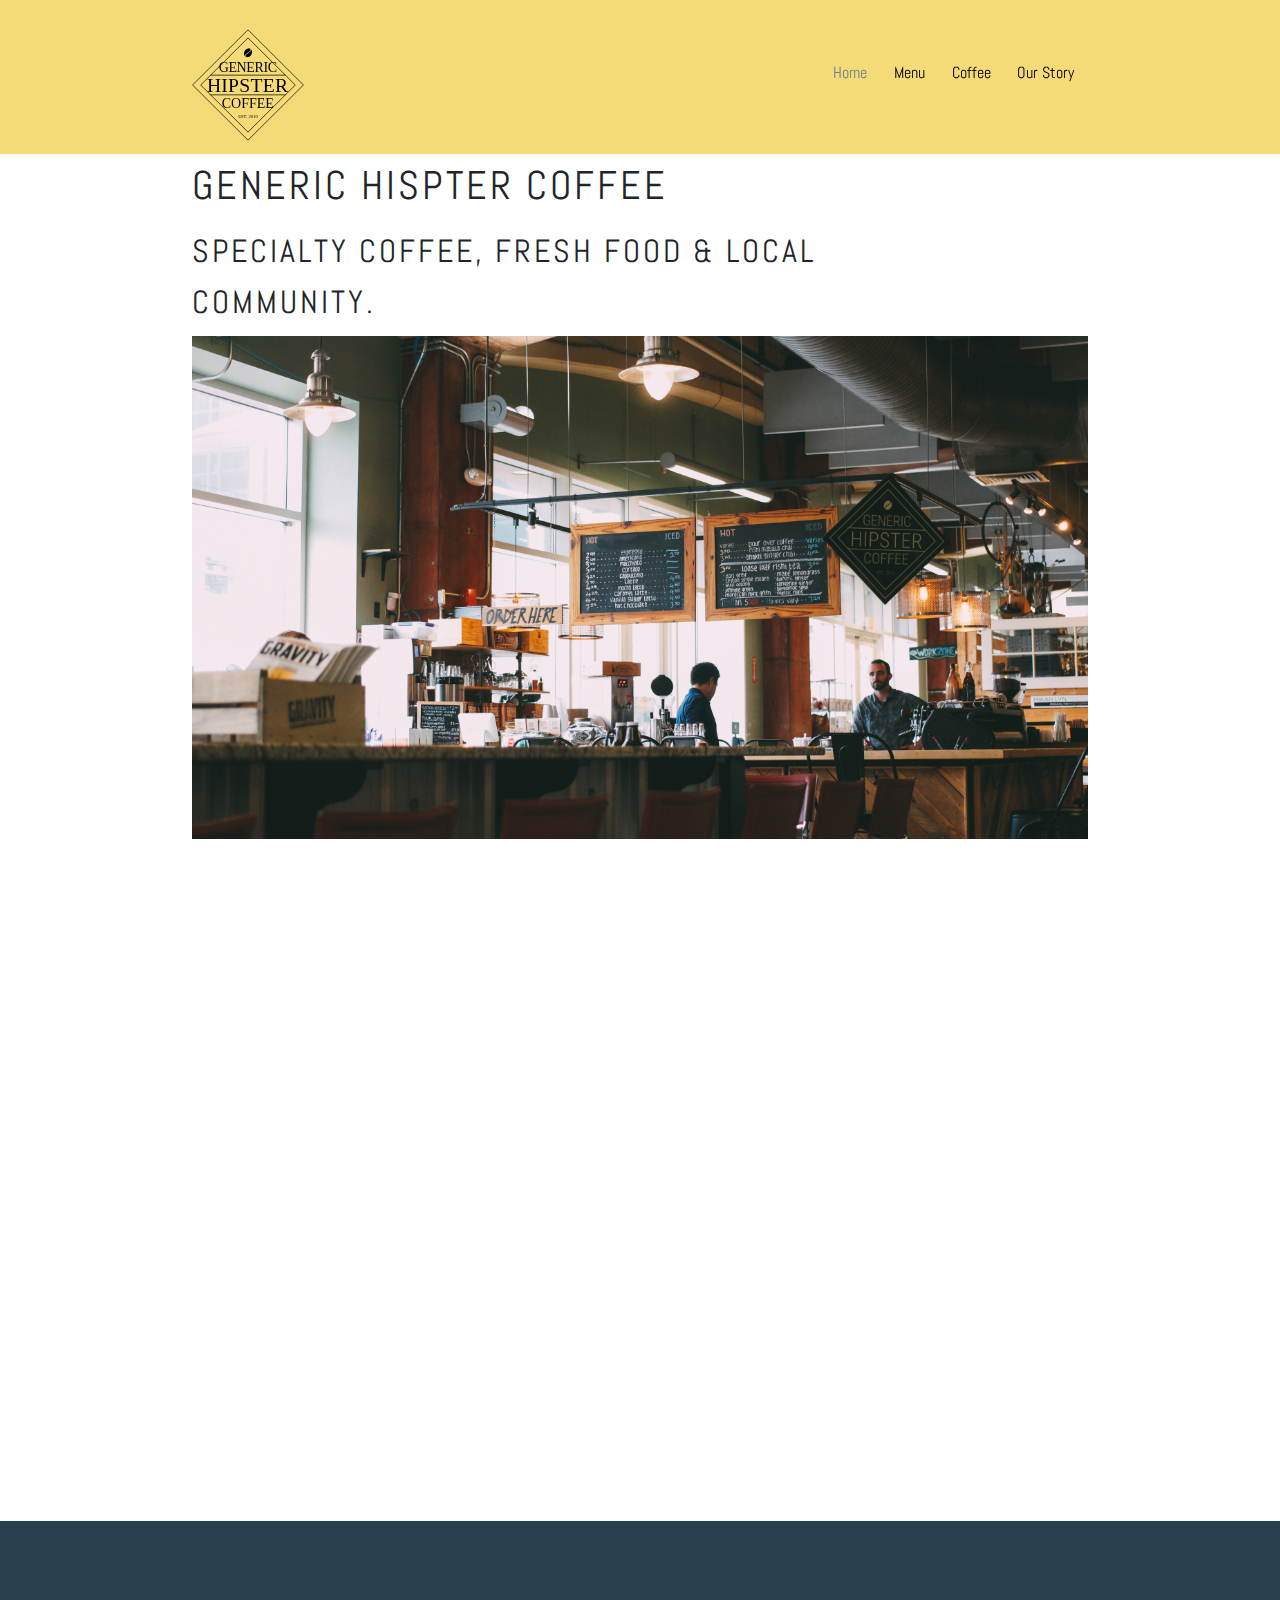
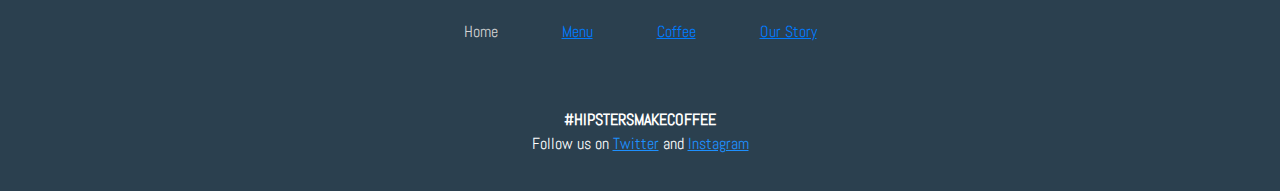
<file: public/index.html>
<!DOCTYPE html><html lang="en"><head><meta charset="UTF-8"><meta name="viewport" content="width=device-width,initial-scale=1"><meta http-equiv="X-UA-Compatible" content="ie=edge"><link rel="stylesheet" href="css/index.css"><link href="https://fonts.googleapis.com/css?family=Abel" rel="stylesheet"><link href="https://unpkg.com/aos@2.3.1/dist/aos.css" rel="stylesheet"><title>Generic Hipster Coffee</title></head><body><nav><svg data-aos="fade-left" data-aos-duration="1000" data-aos-easing="ease-in-sine" xmlns="http://www.w3.org/2000/svg" viewBox="0 0 80 80"><path fill="none" stroke="#000" stroke-width="0.5" d="M13.18186 47.022h53.63626M13.18186 32.978h53.63626M6.21902 40L40 6.3672 73.78094 40 40 73.6328zM.38676 40L40 .5605 79.61323 40 40 79.4395z"/><g fill="#000"><path d="M41.6392 14.15252a2.71023 3.2775 30 0 0-3.98642 1.4828 2.71023 3.2775 30 0 0 .2178 3.80635c.03243-.3869.11958-.84645.37364-1.26825.30624-.50844 1.023-.97033 1.7204-1.44467.3487-.23718.6925-.47083.96896-.69.27645-.21917.4835-.43073.56244-.57964.23854-.45017.2077-.94065.15332-1.3007a2.71023 3.2775 30 0 0-.01015-.0059zm.44014.3353c.0091.36143-.0261.77533-.22974 1.15964-.13248.25002-.374.4707-.6679.7037-.29387.23298-.64227.47154-.99107.7088-.6976.47447-1.39834.97584-1.60526 1.31944-.29873.49598-.33078 1.00928-.32377 1.385a2.71023 3.2775 30 0 0 .09928.06633 2.71023 3.2775 30 0 0 3.9857-1.48546 2.71023 3.2775 30 0 0-.26724-3.85745z"/><g font-weight="300" font-family="Roboto Condensed" letter-spacing="0" word-spacing="0" text-anchor="middle"><text x="39.70137" y="45.23859" style="line-height:125%;-inkscape-font-specification:'Roboto Condensed, Light';font-variant-ligatures:normal;font-variant-caps:normal;font-variant-numeric:normal;font-feature-settings:normal;text-align:center" font-size="14" writing-mode="lr"><tspan x="39.70137" y="45.23859" style="-inkscape-font-specification:'Roboto Condensed, Light';font-variant-ligatures:normal;font-variant-caps:normal;font-variant-numeric:normal;font-feature-settings:normal;text-align:center" letter-spacing=".19">HIPSTER</tspan></text><text x="39.87305" y="56.25534" style="line-height:125%;-inkscape-font-specification:'Roboto Condensed, Light';font-variant-ligatures:normal;font-variant-caps:normal;font-variant-numeric:normal;font-feature-settings:normal;text-align:center" font-size="10"><tspan x="39.87305" y="56.25534" style="-inkscape-font-specification:'Roboto Condensed, Light';font-variant-ligatures:normal;font-variant-caps:normal;font-variant-numeric:normal;font-feature-settings:normal;text-align:center">COFFEE</tspan></text><text x="39.92188" y="30.91534" style="line-height:125%;-inkscape-font-specification:'Roboto Condensed, Light';font-variant-ligatures:normal;font-variant-caps:normal;font-variant-numeric:normal;font-feature-settings:normal;text-align:center" font-size="10"><tspan x="39.77687" y="30.91534" dx="0" style="-inkscape-font-specification:'Roboto Condensed, Light';font-variant-ligatures:normal;font-variant-caps:normal;font-variant-numeric:normal;font-feature-settings:normal;text-align:center" letter-spacing="-.29">GENERIC</tspan></text><text x="39.96712" y="63.48445" style="line-height:125%;-inkscape-font-specification:'Roboto Condensed, Light';font-variant-ligatures:normal;font-variant-caps:normal;font-variant-numeric:normal;font-feature-settings:normal;text-align:center" font-size="3.33333"><tspan x="39.96712" y="63.48445" style="-inkscape-font-specification:'Roboto Condensed, Light';font-variant-ligatures:normal;font-variant-caps:normal;font-variant-numeric:normal;font-feature-settings:normal;text-align:center">EST. 2010</tspan></text></g></g></svg><ul data-aos="fade-left" data-aos-duration="1000" data-aos-easing="ease-in-sine"><li><a href="index.html" class="current">Home</a></li><li><a href="Menu.html">Menu</a></li><li><a href="Coffee.html">Coffee</a></li><li><a href="Ourstory.html">Our Story</a></li></ul></nav><main><h1>GENERIC HISPTER COFFEE</h1><h2>SPECIALTY COFFEE, FRESH FOOD & LOCAL COMMUNITY.</h2><img src="img/counter.jpg" alt="counter"><aside><div data-aos="zoom-in" data-aos-duration="1500"><h3>OPENING HOURS</h3><p>sunday - thursday: 8:00 - 23:00<br>friday - saturday: 8:00 - 1:00</p></div><div data-aos="zoom-in" data-aos-duration="1500" data-aos-delay="300"><h3>BOOK A TABLE</h3><p>Call +1 415-321-4567</p></div><div data-aos="zoom-in" data-aos-duration="1500" data-aos-delay="600"><h3>ADDRESS</h3><p>321 Ivy St.<br>San Francisco, CA 94102</p></div></aside><div class="empty"></div><iframe src="https://www.google.com/maps/embed?pb=!1m18!1m12!1m3!1d2745.3420955850675!2d-122.42742095720632!3d37.776696661300754!2m3!1f0!2f0!3f0!3m2!1i1024!2i768!4f13.1!3m3!1m2!1s0x808580989d20328d%3A0xc4d3e78a12c5cedc!2sIvy+St%2C+San+Francisco%2C+CA%2C+USA!5e0!3m2!1sen!2scz!4v1547804696270" frameborder="0" style="border:0" allowfullscreen></iframe></main><footer><ul><li><a href="index.html" class="current">Home</a></li><li><a href="Menu.html">Menu</a></li><li><a href="Coffee.html">Coffee</a></li><li><a href="Ourstory.html">Our Story</a></li></ul><strong>#HIPSTERSMAKECOFFEE</strong><p>Follow us on <span>Twitter</span> and <span>Instagram</span></p></footer><script src="https://code.jquery.com/jquery-3.3.1.slim.min.js"></script><script src="https://cdnjs.cloudflare.com/ajax/libs/popper.js/1.14.3/umd/popper.min.js"></script><script src="https://stackpath.bootstrapcdn.com/bootstrap/4.1.3/js/bootstrap.min.js"></script><script src="https://unpkg.com/aos@2.3.1/dist/aos.js"></script><script>AOS.init();</script></body></html>
</file>
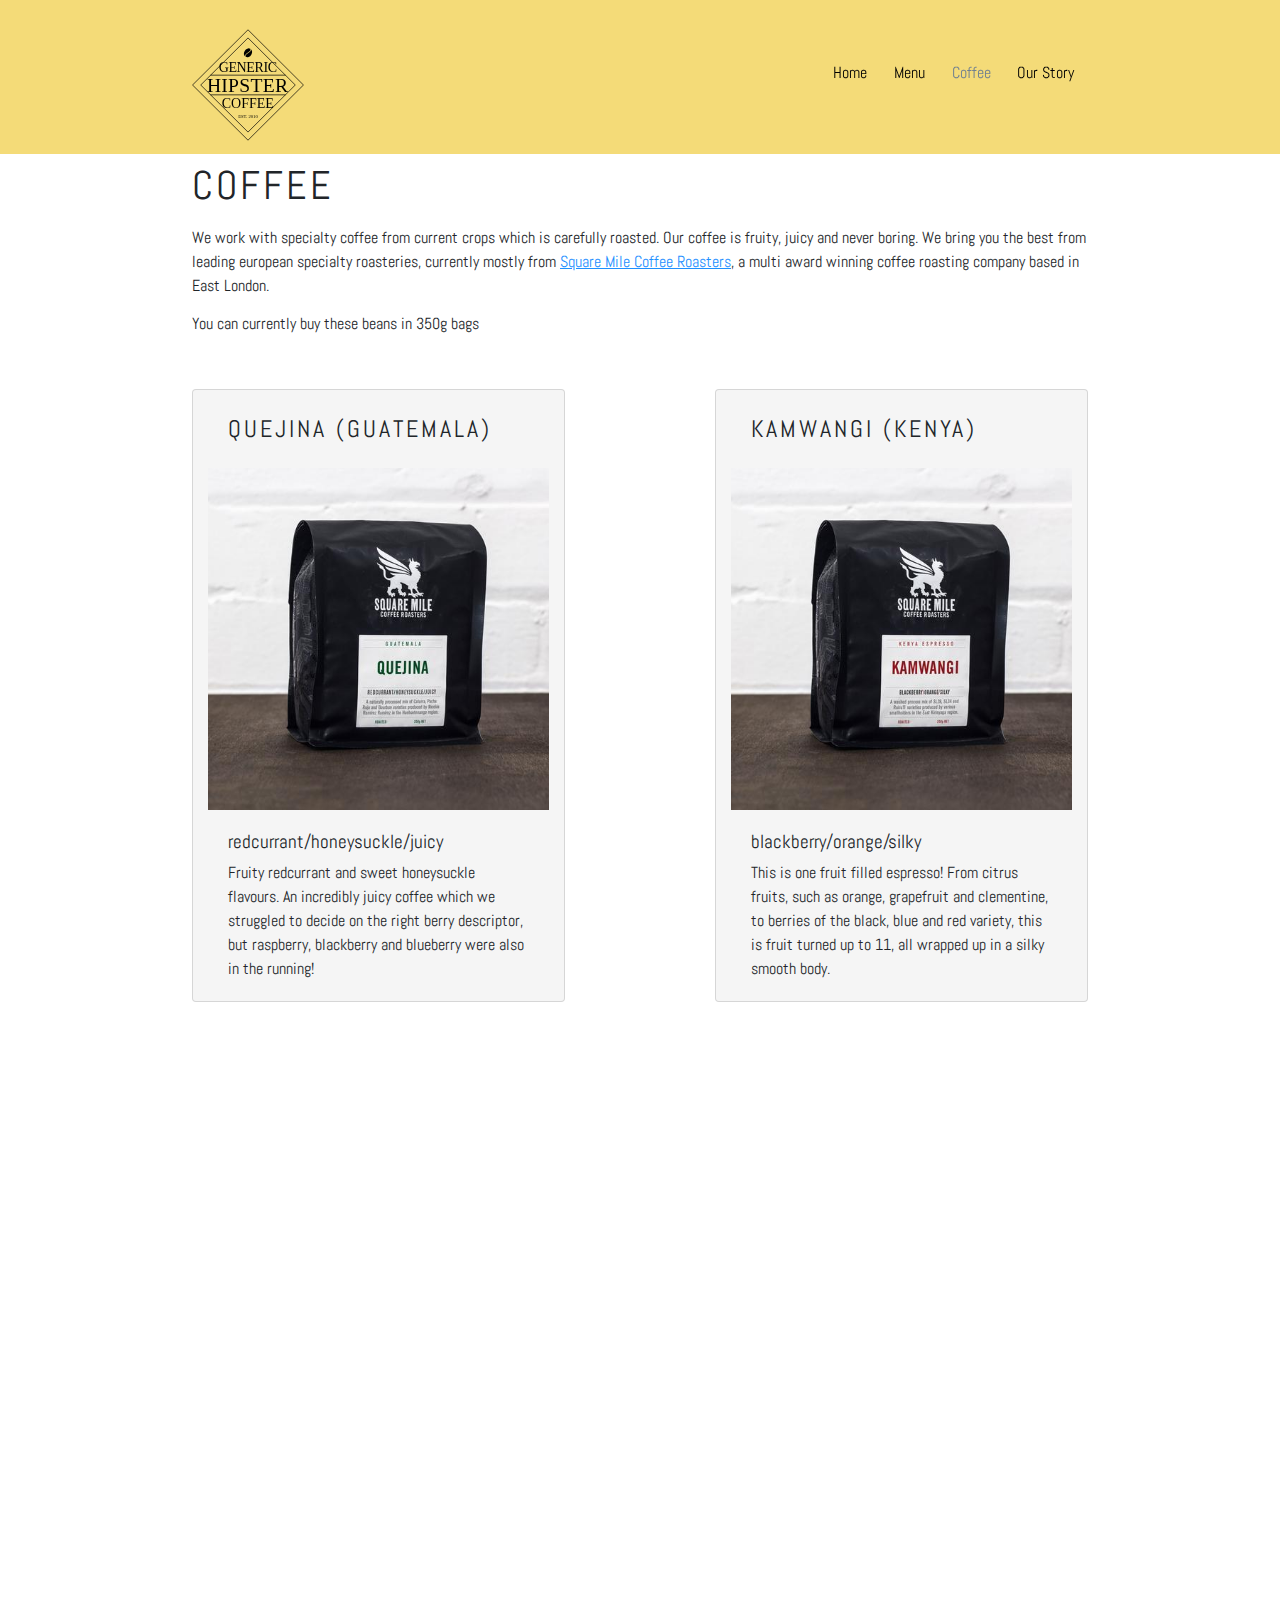
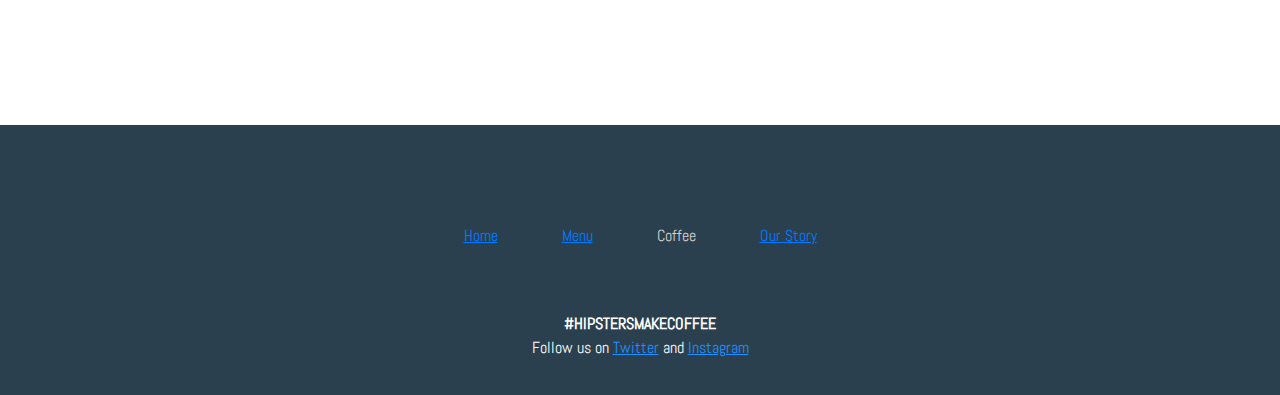
<file: public/Coffee.html>
<!DOCTYPE html><!--[if lt IE 7]>      <html class="no-js lt-ie9 lt-ie8 lt-ie7"> <![endif]--><!--[if IE 7]>         <html class="no-js lt-ie9 lt-ie8"> <![endif]--><!--[if IE 8]>         <html class="no-js lt-ie9"> <![endif]--><!--[if gt IE 8]><!--><html class="no-js"><!--<![endif]--><head><meta charset="utf-8"><meta http-equiv="X-UA-Compatible" content="IE=edge"><title>Coffee</title><meta name="description" content=""><meta name="viewport" content="width=device-width,initial-scale=1"><link rel="stylesheet" href="css/index.css"><link href="https://fonts.googleapis.com/css?family=Abel" rel="stylesheet"><link href="https://unpkg.com/aos@2.3.1/dist/aos.css" rel="stylesheet"></head><body><nav><svg data-aos="fade-left" data-aos-duration="1000" data-aos-easing="ease-in-sine" xmlns="http://www.w3.org/2000/svg" viewBox="0 0 80 80"><path fill="none" stroke="#000" stroke-width="0.5" d="M13.18186 47.022h53.63626M13.18186 32.978h53.63626M6.21902 40L40 6.3672 73.78094 40 40 73.6328zM.38676 40L40 .5605 79.61323 40 40 79.4395z"/><g fill="#000"><path d="M41.6392 14.15252a2.71023 3.2775 30 0 0-3.98642 1.4828 2.71023 3.2775 30 0 0 .2178 3.80635c.03243-.3869.11958-.84645.37364-1.26825.30624-.50844 1.023-.97033 1.7204-1.44467.3487-.23718.6925-.47083.96896-.69.27645-.21917.4835-.43073.56244-.57964.23854-.45017.2077-.94065.15332-1.3007a2.71023 3.2775 30 0 0-.01015-.0059zm.44014.3353c.0091.36143-.0261.77533-.22974 1.15964-.13248.25002-.374.4707-.6679.7037-.29387.23298-.64227.47154-.99107.7088-.6976.47447-1.39834.97584-1.60526 1.31944-.29873.49598-.33078 1.00928-.32377 1.385a2.71023 3.2775 30 0 0 .09928.06633 2.71023 3.2775 30 0 0 3.9857-1.48546 2.71023 3.2775 30 0 0-.26724-3.85745z"/><g font-weight="300" font-family="Roboto Condensed" letter-spacing="0" word-spacing="0" text-anchor="middle"><text x="39.70137" y="45.23859" style="line-height:125%;-inkscape-font-specification:'Roboto Condensed, Light';font-variant-ligatures:normal;font-variant-caps:normal;font-variant-numeric:normal;font-feature-settings:normal;text-align:center" font-size="14" writing-mode="lr"><tspan x="39.70137" y="45.23859" style="-inkscape-font-specification:'Roboto Condensed, Light';font-variant-ligatures:normal;font-variant-caps:normal;font-variant-numeric:normal;font-feature-settings:normal;text-align:center" letter-spacing=".19">HIPSTER</tspan></text><text x="39.87305" y="56.25534" style="line-height:125%;-inkscape-font-specification:'Roboto Condensed, Light';font-variant-ligatures:normal;font-variant-caps:normal;font-variant-numeric:normal;font-feature-settings:normal;text-align:center" font-size="10"><tspan x="39.87305" y="56.25534" style="-inkscape-font-specification:'Roboto Condensed, Light';font-variant-ligatures:normal;font-variant-caps:normal;font-variant-numeric:normal;font-feature-settings:normal;text-align:center">COFFEE</tspan></text><text x="39.92188" y="30.91534" style="line-height:125%;-inkscape-font-specification:'Roboto Condensed, Light';font-variant-ligatures:normal;font-variant-caps:normal;font-variant-numeric:normal;font-feature-settings:normal;text-align:center" font-size="10"><tspan x="39.77687" y="30.91534" dx="0" style="-inkscape-font-specification:'Roboto Condensed, Light';font-variant-ligatures:normal;font-variant-caps:normal;font-variant-numeric:normal;font-feature-settings:normal;text-align:center" letter-spacing="-.29">GENERIC</tspan></text><text x="39.96712" y="63.48445" style="line-height:125%;-inkscape-font-specification:'Roboto Condensed, Light';font-variant-ligatures:normal;font-variant-caps:normal;font-variant-numeric:normal;font-feature-settings:normal;text-align:center" font-size="3.33333"><tspan x="39.96712" y="63.48445" style="-inkscape-font-specification:'Roboto Condensed, Light';font-variant-ligatures:normal;font-variant-caps:normal;font-variant-numeric:normal;font-feature-settings:normal;text-align:center">EST. 2010</tspan></text></g></g></svg><ul data-aos="fade-left" data-aos-duration="1000" data-aos-easing="ease-in-sine"><li><a href="index.html">Home</a></li><li><a href="Menu.html">Menu</a></li><li><a href="Coffee.html" class="current">Coffee</a></li><li><a href="Ourstory.html">Our Story</a></li></ul></nav><main class="coffee mb-5"><h1>COFFEE</h1><p>We work with specialty coffee from current crops which is carefully roasted. Our coffee is fruity, juicy and never boring. We bring you the best from leading european specialty roasteries, currently mostly from <span>Square Mile Coffee Roasters</span>, a multi award winning coffee roasting company based in East London.</p><h6>You can currently buy these beans in 350g bags</h6><section class="d-flex justify-content-between flex-wrap"><div class="card col-md-5 mt-5" data-aos="fade-up" data-aos-duration="1500"><div class="card-body"><h2 class="card-text">QUEJINA (GUATEMALA)</h2></div><img src="img/smcr-quejina.jpg" alt="Quejina"><div class="card-body"><h5>redcurrant/honeysuckle/juicy</h5><p class="card-text">Fruity redcurrant and sweet honeysuckle flavours. An incredibly juicy coffee which we struggled to decide on the right berry descriptor, but raspberry, blackberry and blueberry were also in the running!</p></div></div><div class="card col-md-5 mt-5" data-aos="fade-up" data-aos-duration="1500"><div class="card-body"><h2 class="card-text">KAMWANGI (KENYA)</h2></div><img src="img/smcr-kamwangi.jpg" alt="Card image"><div class="card-body"><h5>blackberry/orange/silky</h5><p class="card-text">This is one fruit filled espresso! From citrus fruits, such as orange, grapefruit and clementine, to berries of the black, blue and red variety, this is fruit turned up to 11, all wrapped up in a silky smooth body.</p></div></div><div class="card col-md-5 mt-5" data-aos="fade-up" data-aos-duration="1500"><div class="card-body"><h2 class="card-text">MORMORA (ETHIOPIA)</h2></div><img src="img/smcr-mormora.jpg" alt="Card image"><div class="card-body"><h5>blackberry/orange/silky</h5><p class="card-text">Fruity, sweet notes of dried mango, strawberry and passionfruit sit alongside a delicious creamy mouthfeel making this a tasty summer Ethiopian, hot or cold.</p></div></div><div class="card col-md-5 mt-5" data-aos="fade-up" data-aos-duration="1500"><div class="card-body"><h2 class="card-text">DECAF ESPRESSO (EL SALVADOR)</h2></div><img src="img/smcr-decaf-espresso.jpg" alt="Card image"><div class="card-body"><h5>caramel/apple/cinnamon</h5><p class="card-text">This is a single origin espresso from San Carlos in El Salvador, think sweet caramel and apple notes alongside sprinklings of cinnamon in the finish.</p></div></div></section></main><footer><ul><li><a href="index.html">Home</a></li><li><a href="Menu.html">Menu</a></li><li><a href="Coffee.html" class="current">Coffee</a></li><li><a href="Ourstory.html">Our Story</a></li></ul><strong>#HIPSTERSMAKECOFFEE</strong><p>Follow us on <span>Twitter</span> and <span>Instagram</span></p></footer><script src="" async defer="defer"></script><script src="https://unpkg.com/aos@2.3.1/dist/aos.js"></script><script>AOS.init();</script></body></html>
</file>
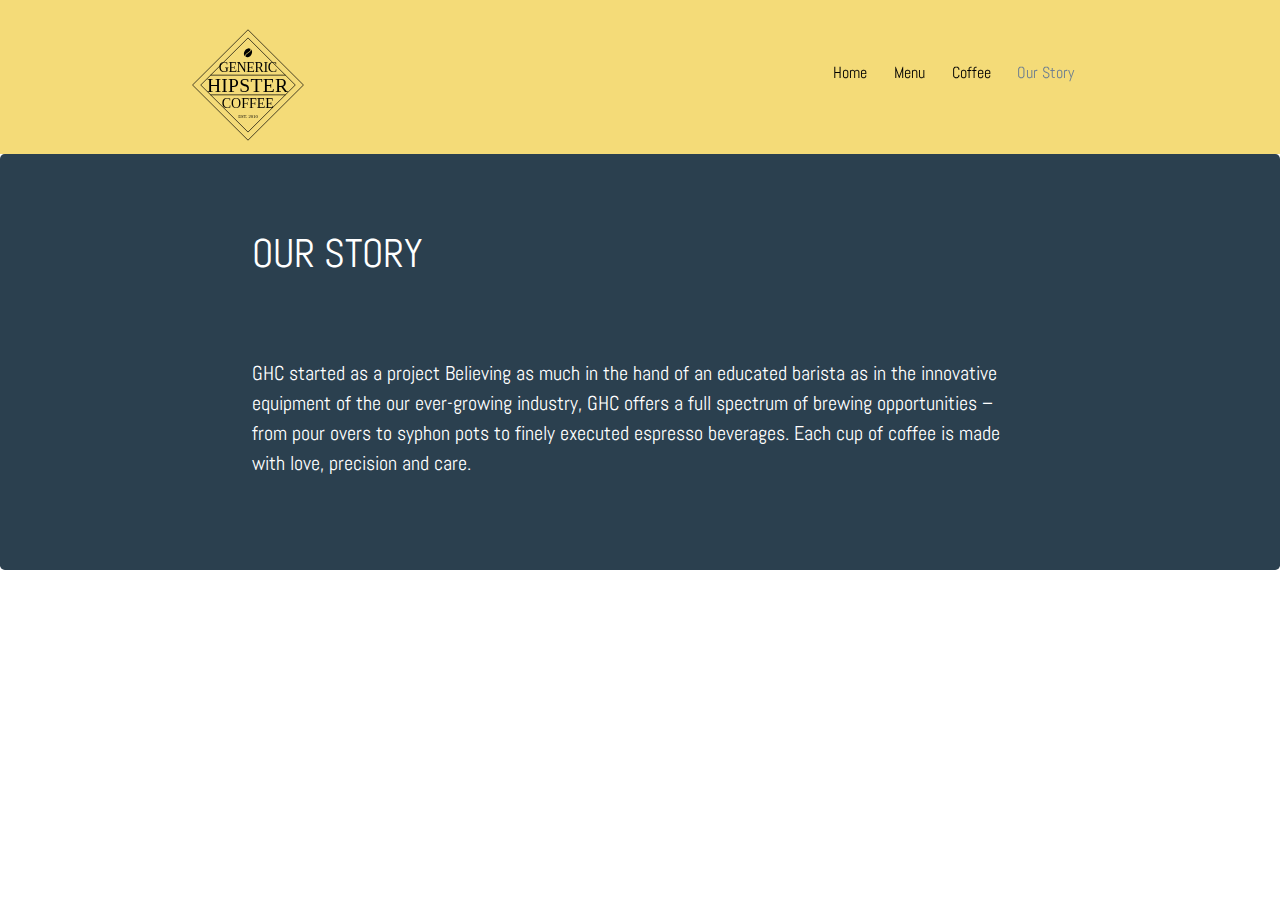
<file: public/Ourstory.html>
<!DOCTYPE html><!--[if lt IE 7]>      <html class="no-js lt-ie9 lt-ie8 lt-ie7"> <![endif]--><!--[if IE 7]>         <html class="no-js lt-ie9 lt-ie8"> <![endif]--><!--[if IE 8]>         <html class="no-js lt-ie9"> <![endif]--><!--[if gt IE 8]><!--><html class="no-js"><!--<![endif]--><head><meta charset="utf-8"><meta http-equiv="X-UA-Compatible" content="IE=edge"><title>Our Story</title><meta name="description" content=""><meta name="viewport" content="width=device-width,initial-scale=1"><link rel="stylesheet" href="css/index.css"><link href="https://fonts.googleapis.com/css?family=Abel" rel="stylesheet"><link href="https://unpkg.com/aos@2.3.1/dist/aos.css" rel="stylesheet"></head><body><nav><svg data-aos="fade-left" data-aos-duration="1000" data-aos-easing="ease-in-sine" xmlns="http://www.w3.org/2000/svg" viewBox="0 0 80 80"><path fill="none" stroke="#000" stroke-width="0.5" d="M13.18186 47.022h53.63626M13.18186 32.978h53.63626M6.21902 40L40 6.3672 73.78094 40 40 73.6328zM.38676 40L40 .5605 79.61323 40 40 79.4395z"/><g fill="#000"><path d="M41.6392 14.15252a2.71023 3.2775 30 0 0-3.98642 1.4828 2.71023 3.2775 30 0 0 .2178 3.80635c.03243-.3869.11958-.84645.37364-1.26825.30624-.50844 1.023-.97033 1.7204-1.44467.3487-.23718.6925-.47083.96896-.69.27645-.21917.4835-.43073.56244-.57964.23854-.45017.2077-.94065.15332-1.3007a2.71023 3.2775 30 0 0-.01015-.0059zm.44014.3353c.0091.36143-.0261.77533-.22974 1.15964-.13248.25002-.374.4707-.6679.7037-.29387.23298-.64227.47154-.99107.7088-.6976.47447-1.39834.97584-1.60526 1.31944-.29873.49598-.33078 1.00928-.32377 1.385a2.71023 3.2775 30 0 0 .09928.06633 2.71023 3.2775 30 0 0 3.9857-1.48546 2.71023 3.2775 30 0 0-.26724-3.85745z"/><g font-weight="300" font-family="Roboto Condensed" letter-spacing="0" word-spacing="0" text-anchor="middle"><text x="39.70137" y="45.23859" style="line-height:125%;-inkscape-font-specification:'Roboto Condensed, Light';font-variant-ligatures:normal;font-variant-caps:normal;font-variant-numeric:normal;font-feature-settings:normal;text-align:center" font-size="14" writing-mode="lr"><tspan x="39.70137" y="45.23859" style="-inkscape-font-specification:'Roboto Condensed, Light';font-variant-ligatures:normal;font-variant-caps:normal;font-variant-numeric:normal;font-feature-settings:normal;text-align:center" letter-spacing=".19">HIPSTER</tspan></text><text x="39.87305" y="56.25534" style="line-height:125%;-inkscape-font-specification:'Roboto Condensed, Light';font-variant-ligatures:normal;font-variant-caps:normal;font-variant-numeric:normal;font-feature-settings:normal;text-align:center" font-size="10"><tspan x="39.87305" y="56.25534" style="-inkscape-font-specification:'Roboto Condensed, Light';font-variant-ligatures:normal;font-variant-caps:normal;font-variant-numeric:normal;font-feature-settings:normal;text-align:center">COFFEE</tspan></text><text x="39.92188" y="30.91534" style="line-height:125%;-inkscape-font-specification:'Roboto Condensed, Light';font-variant-ligatures:normal;font-variant-caps:normal;font-variant-numeric:normal;font-feature-settings:normal;text-align:center" font-size="10"><tspan x="39.77687" y="30.91534" dx="0" style="-inkscape-font-specification:'Roboto Condensed, Light';font-variant-ligatures:normal;font-variant-caps:normal;font-variant-numeric:normal;font-feature-settings:normal;text-align:center" letter-spacing="-.29">GENERIC</tspan></text><text x="39.96712" y="63.48445" style="line-height:125%;-inkscape-font-specification:'Roboto Condensed, Light';font-variant-ligatures:normal;font-variant-caps:normal;font-variant-numeric:normal;font-feature-settings:normal;text-align:center" font-size="3.33333"><tspan x="39.96712" y="63.48445" style="-inkscape-font-specification:'Roboto Condensed, Light';font-variant-ligatures:normal;font-variant-caps:normal;font-variant-numeric:normal;font-feature-settings:normal;text-align:center">EST. 2010</tspan></text></g></g></svg><ul data-aos="fade-left" data-aos-duration="1000" data-aos-easing="ease-in-sine"><li><a href="index.html">Home</a></li><li><a href="Menu.html">Menu</a></li><li><a href="Coffee.html">Coffee</a></li><li><a href="Ourstory.html" class="current">Our Story</a></li></ul></nav><article class="jumbotron story"><div class="container"><h1 class="display-3">OUR STORY</h1><p class="lead">GHC started as a project Believing as much in the hand of an educated barista as in the innovative equipment of the our ever-growing industry, GHC offers a full spectrum of brewing opportunities – from pour overs to syphon pots to finely executed espresso beverages. Each cup of coffee is made with love, precision and care.</p></div></article><script src="" async defer="defer"></script><script src="https://unpkg.com/aos@2.3.1/dist/aos.js"></script><script>AOS.init();</script></body></html>
</file>
